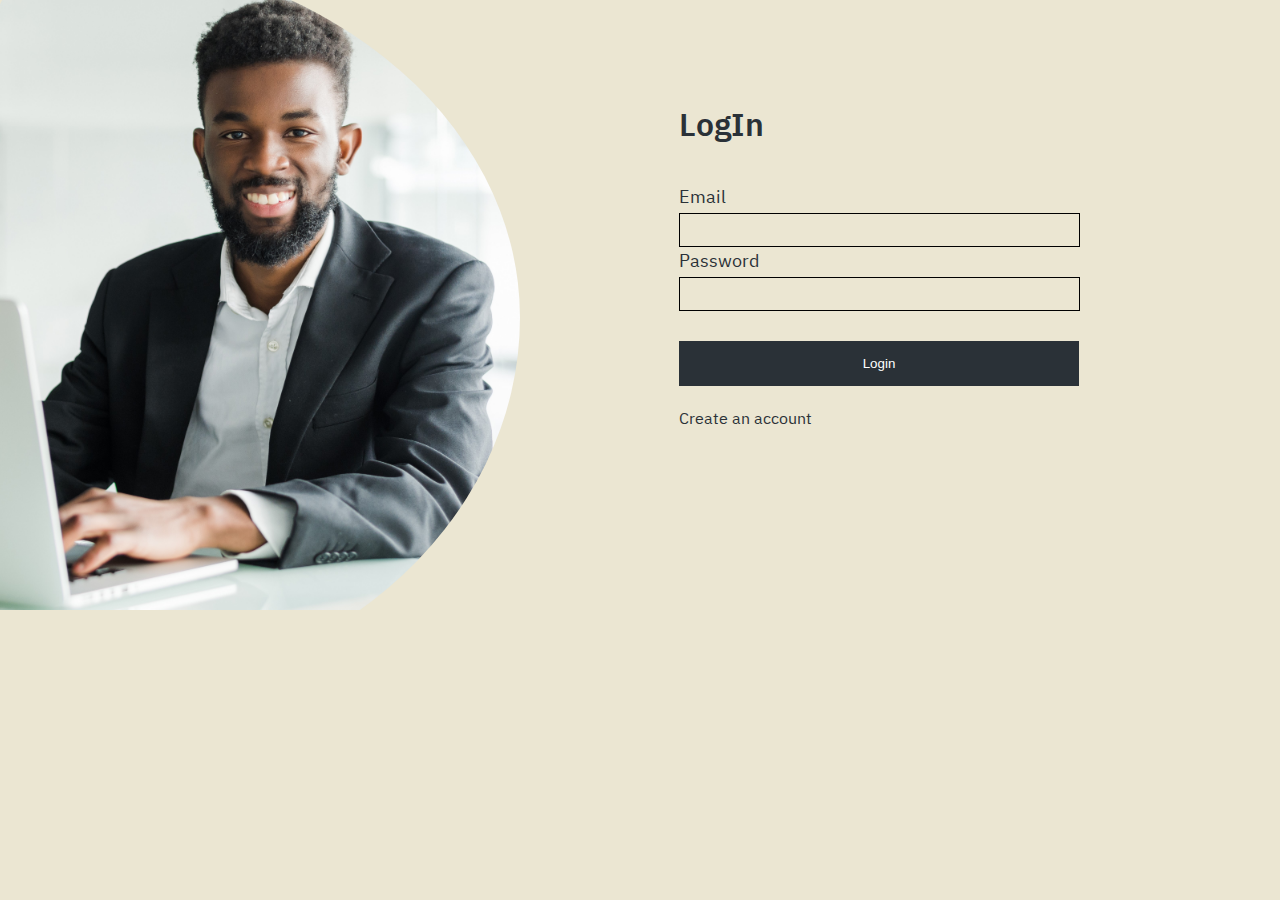
<file: index.html>
<!DOCTYPE html>
<html lang="en">
<head>
    <meta charset="UTF-8">
    <meta http-equiv="X-UA-Compatible" content="IE=edge">
    <meta name="viewport" content="width=device-width, initial-scale=1.0">
    <title>form</title>
    <link rel="stylesheet" href="style.css">
</head>
<body>
    
    <div class="main-div">
        <div class="div-left">
               <img src="./images/blakman.jpg" alt="pic">
        </div>

        <div class="div-right">
            <div class="div-text">
                <h1>LogIn</h1>
            </div>
            <form action="">
                <div class="div-inputs">
                  
                    <div class="container-input-login">
                        <div class="short-input-div">
                            <label for="email">Email</label><br>
                            <input class="input-login" type="text" name="email" id="email">
                        </div>

                        <div class="short-input-div">
                            <label for="password">Password</label><br>
                            <input class="input-login"  type="text" name="password" id="password">
                        </div>
                    </div>

                    <button class="btn" type="submit">Login</button>
                </div>
            </form>
               <a class="link" href="./login.html">Create an account</a>
        </div>
    </div>

</body>
</html>
</file>
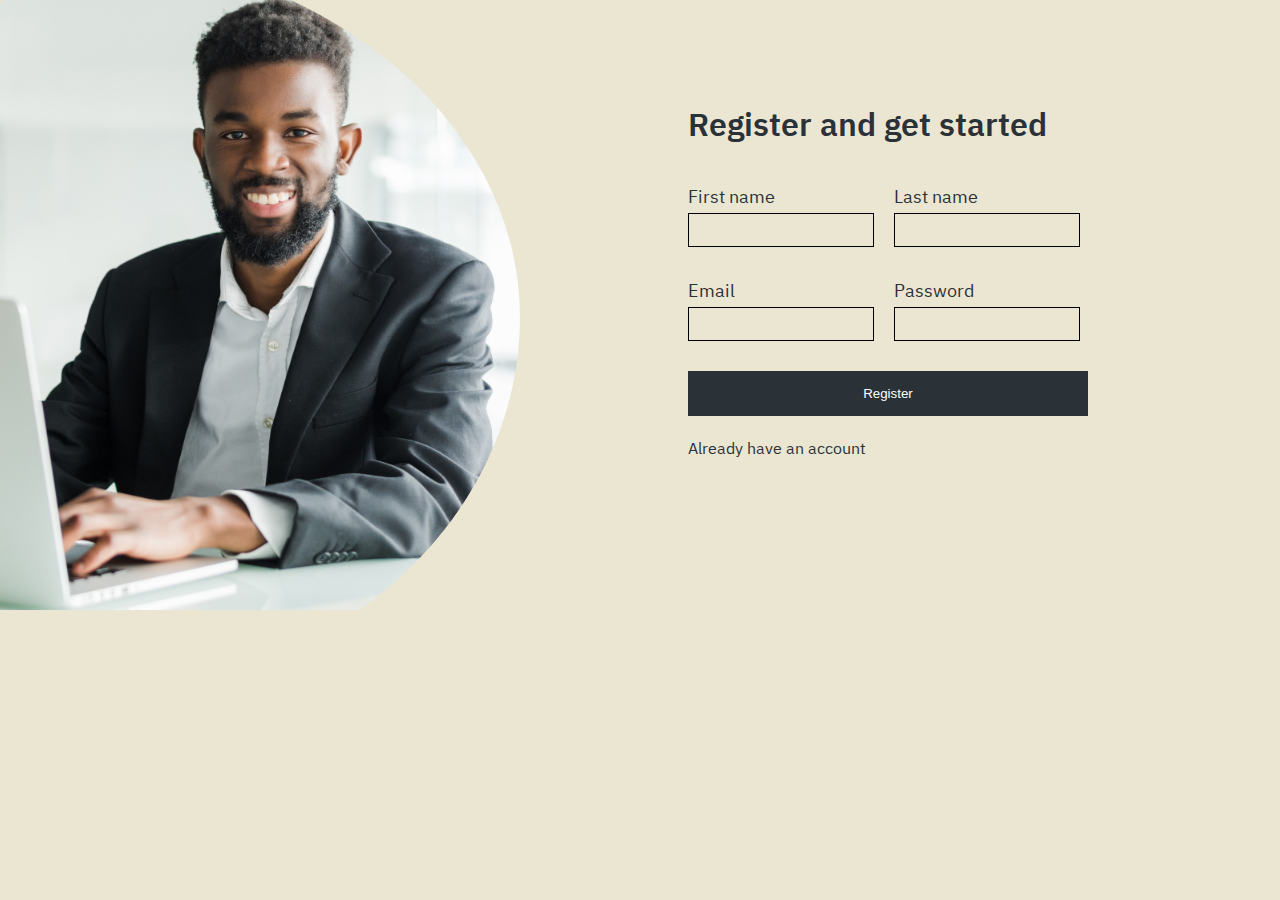
<file: login.html>
<!DOCTYPE html>
<html lang="en">
<head>
    <meta charset="UTF-8">
    <meta http-equiv="X-UA-Compatible" content="IE=edge">
    <meta name="viewport" content="width=device-width, initial-scale=1.0">
    <title>form</title>
    <link rel="stylesheet" href="./style.css">
</head>
<body>
    
    <div class="main-div">
        <div class="div-left">
               <img src="./images/blakman.jpg" alt="pic">
        </div>

        <div class="div-right">
            <div class="div-text">
                <h1>Register and get started</h1>
            </div>
            <form action="">
                <div class="div-inputs">
                    <div class="container-input">
                        <div class="short-input-div">
                            <label for="fname">First name</label><br>
                            <input class="input" type="text" name="fname" id="fname">
                        </div>

                        <div class="short-input-div">
                            <label for="lname">Last name</label><br>
                            <input class="input"  type="text" name="lname" id="lname">
                        </div>
                    </div>

                    <div class="container-input">
                        <div class="short-input-div">
                            <label for="email">Email</label><br>
                            <input class="input"  type="text" name="email" id="email">
                        </div>

                        <div class="short-input-div">
                            <label for="password">Password</label><br>
                            <input class="input"  type="text" name="password" id="password">
                        </div>
                    </div>

                    <button class="btn" type="submit">Register</button>
                </div>
            </form>
               <a class="link"  href="./index.html">Already have an account</a>
        </div>
    </div>

</body>
</html>
</file>
<file: style.css>
@import url('https://fonts.googleapis.com/css2?family=IBM+Plex+Sans+Thai+Looped:wght@200;300;500;700&family=Montserrat:ital,wght@0,300;0,400;0,500;1,200&family=Outfit:wght@100;200;300;400;600&display=swap');

body{
    margin: 0;
    padding: 0;
    font-family: 'IBM Plex Sans Thai Looped', sans-serif;
}

.main-div{
    display: flex;
    flex-direction: row;
    height: 100vh;
    width: 100%;
    background-color: #ebe6d2;
   
    position: relative;
    overflow: hidden;
}

.div-left{
    height: 750px;
    flex: 50%;
  overflow: hidden; 
  border-radius: 19% 81% 79% 21% / 46% 49% 51% 54% ;
  position: absolute;
  left: -50px;
  top: -50px;
}

.div-left img{
    height: 660px;
    width: 570px;
}


.div-right{
    position: absolute;
    right: 180px;
    top: 100px;
}

.container-input{
    display: flex;
    flex-direction: row;
    margin-top: 30px;
    margin-bottom: 30px;

}

h1{
    margin: 0;
    padding: 0;
    color: #2a3137;
    font-weight: 600;
}

label{
    
    font-size: 18px;
    color: #2a3137;
    
}

.input{
    height: 30px;
    width: 180px;
    margin-right: 20px;
    background: transparent;
    border: 1px solid;
}

.btn{
    background-color: #2a3137;
    padding: 15px;
    width: 400px;
    border: none;
    color: white;
    cursor: pointer;
    margin-bottom: 20px;
}

.container-input-login{
    margin-top: 30px;
    margin-bottom: 30px;
}

.input-login{
    height: 30px;
    width: 395px;
    margin-right: 20px;
    background: transparent;
    border: 1px solid;
}

.link{
    text-decoration: none;
    color: #2a3137;
    
}

.link:hover{
    text-decoration: underline;
}
</file>
